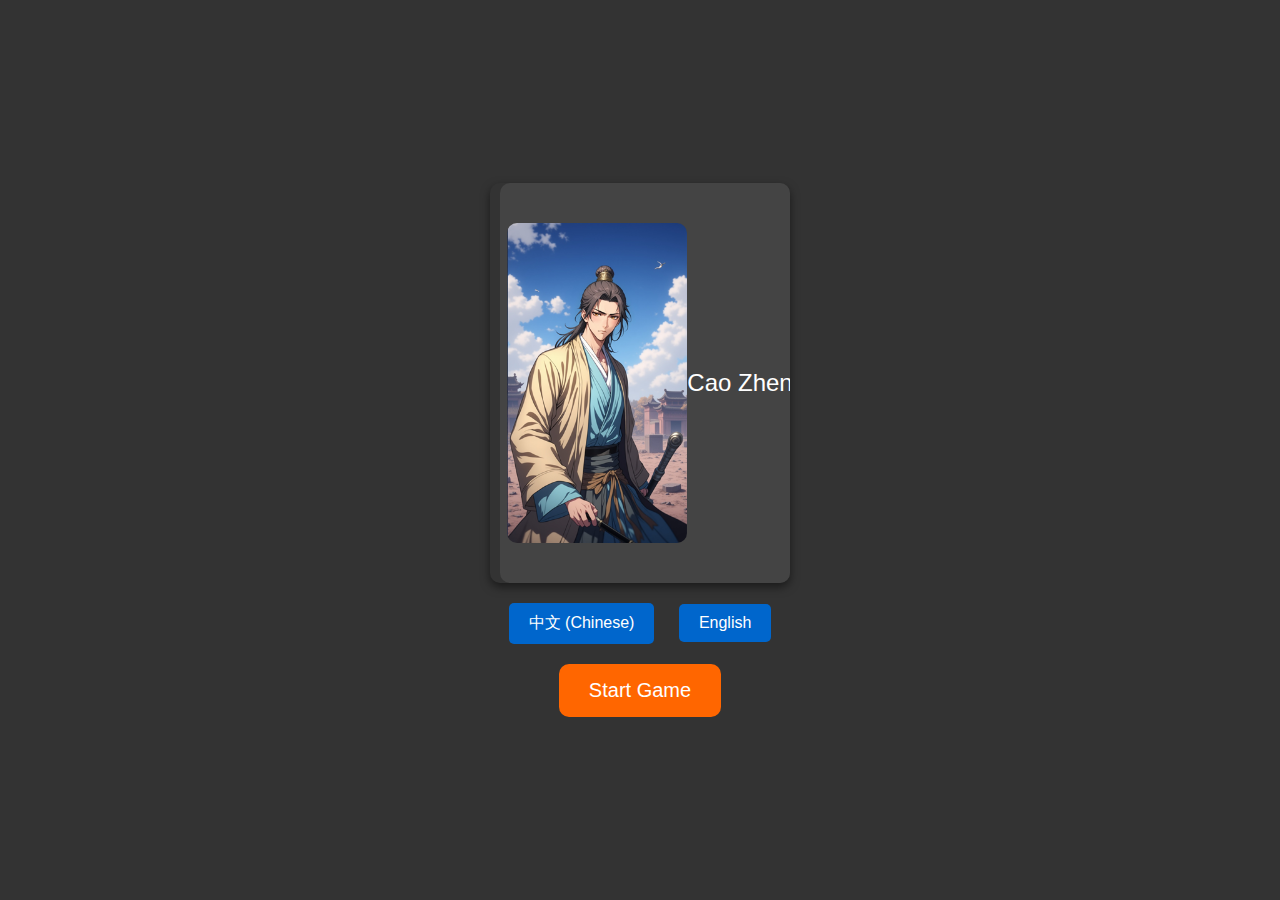
<file: index.html>
<!DOCTYPE html>
<html lang="en">
<head>
    <meta charset="UTF-8">
    <meta name="viewport" content="width=device-width, initial-scale=1.0">
    <title>Embers of the Three Kingdoms | 《三国烽烟》</title>
    <link rel="stylesheet" href="assets/styles/index.css">
    <link rel="manifest" href="/manifest.json">
    <meta name="theme-color" content="#000000">
</head>
<body>

    <!-- Main container for the game start page -->
    <div class="game-start-container">
        
        <!-- Carousel container for hero cards -->
        <div class="carousel-container">
            <div id="heroCarousel" class="carousel">
                <!-- Hero cards will be dynamically inserted here -->
            </div>
        </div>

        <!-- Language selection buttons -->
        <div class="language-selection">
            <button id="chineseBtn" onclick="selectLanguage('zh')">中文 (Chinese)</button>
            <button id="englishBtn" onclick="selectLanguage('en')">English</button>
        </div>

        <!-- Start Game Button -->
        <button id="startGameBtn" onclick="startGame()">Start Game</button>
        
    </div>

    <script src="assets/scripts/index.js?version=1.0"></script>
    <script>
      if ("serviceWorker" in navigator) {
        navigator.serviceWorker.register("/service-worker.js").then((registration) => {
          console.log("Service Worker registered with scope:", registration.scope);
        });
      }
    </script>
</body>
</html>
</file>
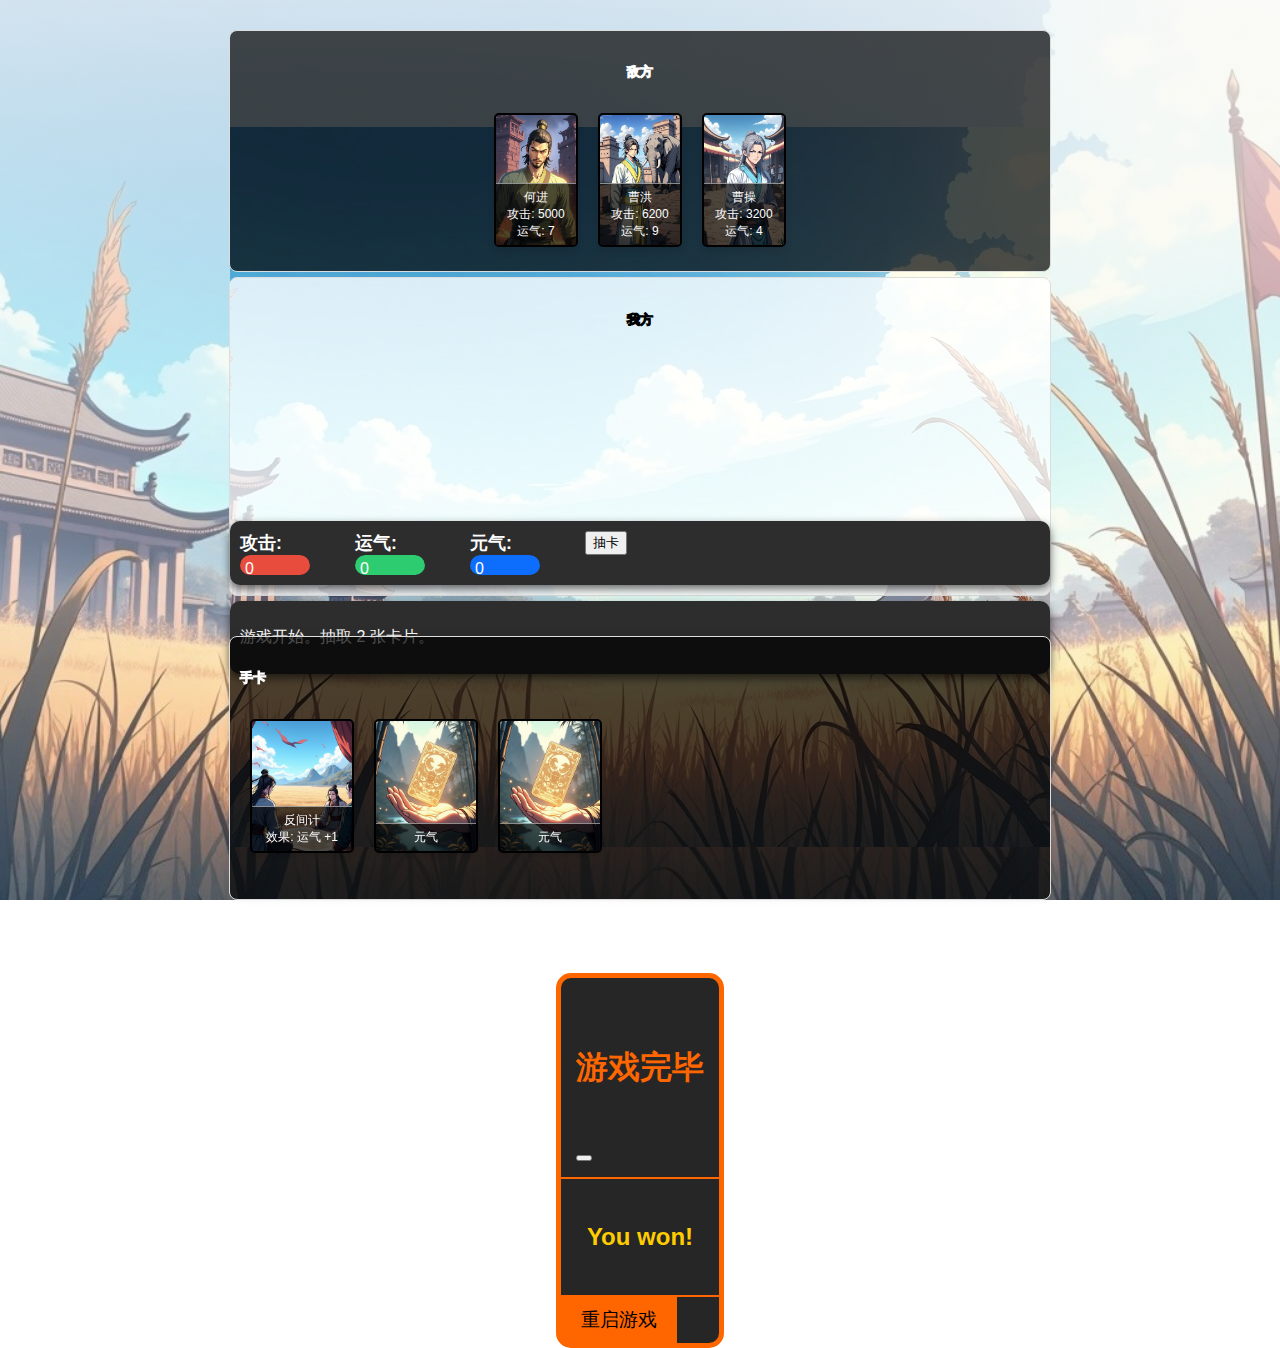
<file: chinese.html>
<!DOCTYPE html>
<html lang="en">
<head>
  <meta charset="UTF-8">
  <meta name="viewport" content="width=device-width, initial-scale=1.0">
  <title>Embers of the Three Kingdoms | 《三国烽烟》</title>
  <link rel="stylesheet" href="assets/styles/style.css?version=1.4.10">
    <script>
        var link = document.createElement('link');
        link.rel = 'stylesheet';
        link.href = 'assets/styles/style.css?version=' + new Date().getTime();
        document.head.appendChild(link);
    </script>
</head>
<body>
  <div id="game-container">
    
    <div id="battle-fly-screen" class="fly-screen-container"></div>

    <div id="enemy-zone" class="card-area">
      <h5 class="outlined-text">敌方</h5>
      <div id="enemy-cards"></div>
    </div>

    <div id="player-zone" class="card-area">
      <h5 class="outlined-text-player">我方</h5>
      <div id="zone-cards"></div>
      <!-- Boost pool display in player zone -->
      <div id="boost-pool-display" class="boost-pool">
        <div id="boost-health" class="boost-item">
          <span class="boost-label">攻击: </span>
          <div class="progress-bar-wrapper">
            <div id="attack-pool" class="progress-bar"></div>
          </div>
        </div>
        <div id="boost-attack" class="boost-item">
          <span class="boost-label">运气: </span>
          <div class="progress-bar-wrapper">
            <div id="health-pool" class="progress-bar"></div>
          </div>
        </div>
        <div id="boost-attack" class="boost-item">
          <span class="boost-label">元气: </span>
          <div class="progress-bar-wrapper">
            <div id="energy-pool" class="progress-bar"></div>
          </div>
        </div>
        <div id="status-actions" class="status-actions">
          <button id="next-turn">抽卡</button>
        </div>
      </div>
      <!-- Energy pool display in player zone -->
      <div id="energy-pool-display" style="display: none;">
        <h3>能源: <span id="energy-pool"></span></h3>
        <div id="energy-cards"></div>
      </div>
    </div>

    <div id="status">
      <p id="log"></p>
    </div>

    <button id="toggle-player-hand" class="btn btn-primary" style="display:none;">Toggle Player Hand</button>
    <!-- Player Hand with toggle button -->
    <div id="player-hand" class="card-area sticky-bottom">
      <h5 class="outlined-text">手卡</h5>
      <div id="hand-cards"></div>
    </div>

  </div>

  <!-- Add Bootstrap CSS and JS -->
  <link href="https://cdn.jsdelivr.net/npm/bootstrap@5.3.0/dist/css/bootstrap.min.css" rel="stylesheet">
  <script src="https://cdn.jsdelivr.net/npm/bootstrap@5.3.0/dist/js/bootstrap.bundle.min.js"></script>

  <!-- End Game Modal -->
  <div class="modal fade" id="endGameModal" tabindex="-1" aria-labelledby="endGameModalLabel" aria-hidden="true" data-bs-backdrop="static" data-bs-keyboard="false">
    <div class="modal-dialog modal-dialog-centered">
      <div class="modal-content" style="border-radius: 15px; background: rgba(0, 0, 0, 0.85); color: #fff; border: 5px solid #ff6600;">
        <div class="modal-header" style="border-bottom: 2px solid #ff6600; padding: 15px;">
          <h5 class="modal-title" id="endGameModalLabel" style="font-size: 2rem; font-weight: bold; color: #ff6600;">游戏完毕</h5>
          <button type="button" class="btn-close" data-bs-dismiss="modal" aria-label="Close" style="color: #ff6600; opacity: 1;"></button>
        </div>
        <div class="modal-body" style="text-align: center; padding: 20px;">
          <p id="endGameMessage" style="font-size: 1.5rem; font-weight: bold; color: #ffcc00;">You won!</p>
          <!-- You can dynamically change this message in your JS -->
        </div>
        <div class="modal-footer" style="border-top: 2px solid #ff6600; justify-content: center;">
          <button type="button" class="btn btn-primary" id="restartGameBtn" style="background-color: #ff6600; border: none; font-size: 1.2rem; padding: 10px 20px;">重启游戏</button>
        </div>
      </div>
    </div>
  </div>

  <script>
      var script = document.createElement('script');
      script.type = 'text/javascript';
      script.src = 'assets/scripts/script.js?lang=zh&version=' + new Date().getTime();
      document.head.appendChild(script);

      // JavaScript to toggle player hand visibility
      document.getElementById('toggle-player-hand').addEventListener('click', function() {
          const playerHand = document.getElementById('player-hand');
          if (playerHand.style.display === 'none') {
              playerHand.style.display = 'flex';
          } else {
              playerHand.style.display = 'none';
          }
      });
  </script>
</body>
</html>
</file>
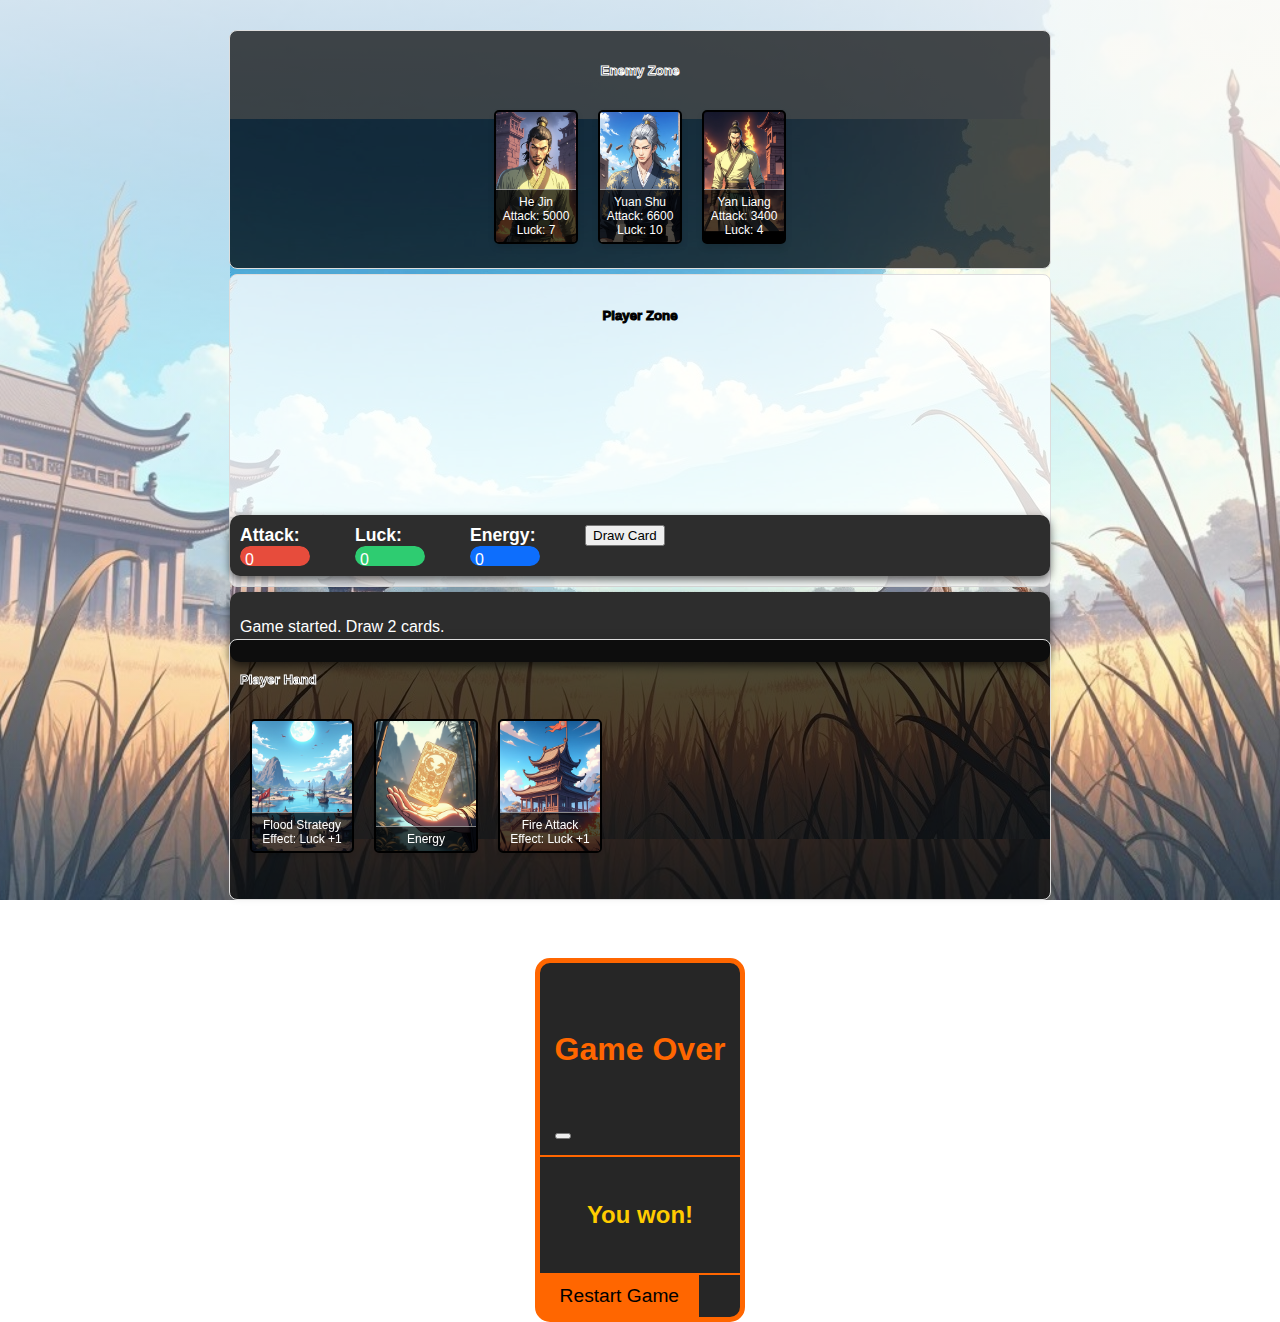
<file: english.html>
<!DOCTYPE html>
<html lang="en">
<head>
  <meta charset="UTF-8">
  <meta name="viewport" content="width=device-width, initial-scale=1.0">
  <title>Embers of the Three Kingdoms | 《三国烽烟》</title>
  <link rel="stylesheet" href="assets/styles/style.css?version=1.4.10">
    <script>
        var link = document.createElement('link');
        link.rel = 'stylesheet';
        link.href = 'assets/styles/style.css?version=' + new Date().getTime();
        document.head.appendChild(link);
    </script>
</head>
<body>
  <div id="game-container">
    
    <div id="battle-fly-screen" class="fly-screen-container"></div>

    <div id="enemy-zone" class="card-area">
      <h5 class="outlined-text">Enemy Zone</h5>
      <div id="enemy-cards"></div>
    </div>

    <div id="player-zone" class="card-area">
      <h5 class="outlined-text-player">Player Zone</h5>
      <div id="zone-cards"></div>
      <!-- Boost pool display in player zone -->
      <div id="boost-pool-display" class="boost-pool">
        <div id="boost-health" class="boost-item">
          <span class="boost-label">Attack: </span>
          <div class="progress-bar-wrapper">
            <div id="attack-pool" class="progress-bar"></div>
          </div>
        </div>
        <div id="boost-attack" class="boost-item">
          <span class="boost-label">Luck: </span>
          <div class="progress-bar-wrapper">
            <div id="health-pool" class="progress-bar"></div>
          </div>
        </div>
        <div id="boost-attack" class="boost-item">
          <span class="boost-label">Energy: </span>
          <div class="progress-bar-wrapper">
            <div id="energy-pool" class="progress-bar"></div>
          </div>
        </div>
        <div id="status-actions" class="status-actions">
          <button id="next-turn">Draw Card</button>
        </div>
      </div>
      <!-- Energy pool display in player zone -->
      <div id="energy-pool-display" style="display: none;">
        <h3>Energy Pool: <span id="energy-pool"></span></h3>
        <div id="energy-cards"></div>
      </div>
    </div>

    <div id="status">
      <p id="log"></p>
    </div>

    <button id="toggle-player-hand" class="btn btn-primary" style="display:none;">Toggle Player Hand</button>
    <!-- Player Hand with toggle button -->
    <div id="player-hand" class="card-area sticky-bottom">
      <h5 class="outlined-text">Player Hand</h5>
      <div id="hand-cards"></div>
    </div>

  </div>

  <!-- Add Bootstrap CSS and JS -->
  <link href="https://cdn.jsdelivr.net/npm/bootstrap@5.3.0/dist/css/bootstrap.min.css" rel="stylesheet">
  <script src="https://cdn.jsdelivr.net/npm/bootstrap@5.3.0/dist/js/bootstrap.bundle.min.js"></script>

  <!-- End Game Modal -->
  <div class="modal fade" id="endGameModal" tabindex="-1" aria-labelledby="endGameModalLabel" aria-hidden="true" data-bs-backdrop="static" data-bs-keyboard="false">
    <div class="modal-dialog modal-dialog-centered">
      <div class="modal-content" style="border-radius: 15px; background: rgba(0, 0, 0, 0.85); color: #fff; border: 5px solid #ff6600;">
        <div class="modal-header" style="border-bottom: 2px solid #ff6600; padding: 15px;">
          <h5 class="modal-title" id="endGameModalLabel" style="font-size: 2rem; font-weight: bold; color: #ff6600;">Game Over</h5>
          <button type="button" class="btn-close" data-bs-dismiss="modal" aria-label="Close" style="color: #ff6600; opacity: 1;"></button>
        </div>
        <div class="modal-body" style="text-align: center; padding: 20px;">
          <p id="endGameMessage" style="font-size: 1.5rem; font-weight: bold; color: #ffcc00;">You won!</p>
          <!-- You can dynamically change this message in your JS -->
        </div>
        <div class="modal-footer" style="border-top: 2px solid #ff6600; justify-content: center;">
          <button type="button" class="btn btn-primary" id="restartGameBtn" style="background-color: #ff6600; border: none; font-size: 1.2rem; padding: 10px 20px;">Restart Game</button>
        </div>
      </div>
    </div>
  </div>

  <script>
      var script = document.createElement('script');
      script.type = 'text/javascript';
      script.src = 'assets/scripts/script.js?lang=en&version=' + new Date().getTime();
      document.head.appendChild(script);

      // JavaScript to toggle player hand visibility
      document.getElementById('toggle-player-hand').addEventListener('click', function() {
          const playerHand = document.getElementById('player-hand');
          if (playerHand.style.display === 'none') {
              playerHand.style.display = 'flex';
          } else {
              playerHand.style.display = 'none';
          }
      });
  </script>
</body>
</html>
</file>
<file: assets/styles/index.css>
/* Basic styles for the game start page */
body {
    font-family: Arial, sans-serif;
    background-color: #333;
    color: #fff;
    display: flex;
    justify-content: center;
    align-items: center;
    height: 100vh;
    margin: 0;
}

.game-start-container {
    text-align: center;
}

.carousel-container {
    position: relative;
    margin-bottom: 20px;
}

.carousel {
    display: flex;
    overflow: hidden;
    width: 300px;
    height: 400px;
    margin: 0 auto;
    border-radius: 10px;
    box-shadow: 0 4px 10px rgba(0, 0, 0, 0.5);
}

.hero-card {
    flex: 0 0 100%;
    display: flex;
    justify-content: center;
    align-items: center;
    height: 100%;
    background-color: #444;
    border-radius: 10px;
    margin: 0 10px;
    color: #fff;
    font-size: 24px;
    text-align: center;
    transition: transform 0.5s ease-in-out;
}

.hero-card img {
    max-width: 100%;
    max-height: 80%;
    border-radius: 10px;
}

.language-selection {
    margin: 20px 0;
}

.language-selection button {
    background-color: #0066cc;
    color: white;
    border: none;
    padding: 10px 20px;
    margin: 0 10px;
    font-size: 16px;
    cursor: pointer;
    border-radius: 5px;
}

.language-selection button:hover {
    background-color: #0055bb;
}

#startGameBtn {
    background-color: #ff6600;
    color: white;
    font-size: 20px;
    padding: 15px 30px;
    border: none;
    border-radius: 10px;
    cursor: pointer;
}

#startGameBtn:hover {
    background-color: #e65c00;
}
</file>
<file: assets/styles/style.css>
/* styles.css */
body {
  font-family: Arial, sans-serif;
  background-color: #f4f4f9;
  margin: 0;
  padding: 0;
  display: flex;
  justify-content: center;
  align-items: center;
  flex-direction: column;
  min-height: 100vh;
  /* Background settings */
  background: linear-gradient(to bottom, rgba(248, 249, 250, 0.8), rgba(248, 249, 250, 0)), 
              url('/assets/images/background-001.jpg') no-repeat center center;
  background-size: cover; /* Ensures the image covers the whole page */
  background-attachment: fixed; /* Makes the background stay in place during scrolling */
}

#game-container {
  padding: 10px;
  background: url('/assets/images/background-001.jpg') no-repeat center center;
  margin: 20px auto;
  max-width: 1200px;
  width: 100%;
  display: flex;
  flex-direction: column;
  align-items: center;
}

/* Sticky player hand */
#player-hand {
  position: sticky;
  bottom: 0;
  z-index: 10;
  background-color: rgba(0, 0, 0, 0.7);
  padding-bottom: 10px;
  box-shadow: 0 -2px 8px rgba(0, 0, 0, 0.1);
}

#zone-cards{
  min-height: 170px;
  max-height: 170px;
  overflow: hidden;
}

#toggle-player-hand {
  margin-bottom: 10px;
}

/* Player and enemy zones */
.card-area {
  margin-bottom: 5px;
  padding: 10px;
  border: 1px solid #ddd;
  border-radius: 8px;
  background-color: rgba(0, 0, 0, 0.7);
  width: 100%;
}

.card-area h2 {
  margin-bottom: 15px;
  text-align: center;
}

/* Card styles */
#enemy-cards .game-card {
  display: inline-block;
  width: 80px;
  height: 130px;
  margin: 10px;
  position: relative;
  background-size: cover;
  background-position: center;
  border: 2px solid #000;
  border-radius: 5px;
  cursor: pointer;
  overflow: hidden;
  box-shadow: 0 4px 6px rgba(0, 0, 0, 0.1);
}

#enemy-cards .game-card:hover {
  box-shadow: 0 6px 8px rgba(0, 0, 0, 0.2);
  transform: scale(1.05);
  transition: 0.2s ease;
}

#hand-cards .game-card {
  display: inline-block;
  width: 100px;
  height: 130px;
  margin: 10px;
  position: relative;
  background-size: cover;
  background-position: center;
  border: 2px solid #000;
  border-radius: 5px;
  cursor: pointer;
  overflow: hidden;
  box-shadow: 0 4px 6px rgba(0, 0, 0, 0.1);
}

#hand-cards .game-card:hover {
  box-shadow: 0 6px 8px rgba(0, 0, 0, 0.2);
  transform: scale(1.05);
  transition: 0.2s ease;
}

#zone-cards .game-card {
  display: inline-block;
  width: 100px;
  height: 130px;
  margin: 10px;
  position: relative;
  background-size: cover;
  background-position: center;
  border: 2px solid #000;
  border-radius: 5px;
  cursor: pointer;
  overflow: hidden;
  box-shadow: 0 4px 6px rgba(0, 0, 0, 0.1);
}

#zone-cards .game-card:hover {
  box-shadow: 0 6px 8px rgba(0, 0, 0, 0.2);
  transform: scale(1.05);
  transition: 0.2s ease;
}

/* Card details overlay */
.card-details {
  position: absolute;
  bottom: 0;
  left: 0;
  right: 0;
  background-color: rgba(0, 0, 0, 0.7);
  color: #fff;
  font-size: 12px;
  text-align: center;
  padding: 5px;
  border-top: 1px solid rgba(255, 255, 255, 0.5);
}

/* Specific styling for the game zones */
#player-zone, #enemy-zone {
  display: flex;
  flex-direction: column;
  align-items: center;
  width: 100%;
}

#player-zone {
  position: relative;
  background-color: rgba(255, 255, 255, 0.8); 
}

#energy-cards, #boost-pool-display {
  display: flex;
  position: relative;
}

#status {
  background-color: #2d2d2d;
  color: #fff;
  border-radius: 10px;
  padding: 10px;
  box-shadow: 0 4px 10px rgba(0, 0, 0, 0.6);
  width: 100%;
}

/* Boost pool display style */
.boost-pool {
  background-color: #2d2d2d;
  color: #fff;
  border-radius: 10px;
  padding: 10px;
  box-shadow: 0 4px 10px rgba(0, 0, 0, 0.6);
  width: 100%;
}

.boost-pool h3 {
  font-size: 1.4rem;
  text-align: center;
  color: #f2b600; /* Strategy Boost color */
  font-weight: bold;
}

.outlined-text {
    font-weight: bold;
    color: black; /* Set the text color to black */
    -webkit-text-stroke: 1px white; /* For webkit-based browsers (Chrome, Safari) */
    text-stroke: 1px white; /* For other browsers */
}

.outlined-text-player {
    font-weight: bold;
    color: black; /* Set the text color to black */
    -webkit-text-stroke: 1px black; /* For webkit-based browsers (Chrome, Safari) */
    text-stroke: 1px black; /* For other browsers */
}

/* Each individual boost item */
.boost-item {
  width: 100px;
  justify-content: space-between;
  align-items: center;
  margin-right: 15px;
}

.boost-label {
  font-size: 1.1rem;
  font-weight: bold;
  margin-right: 10px;
}

/* Progress bar wrapper */
.progress-bar-wrapper {
  width: 70%;
  height: 20px;
  background-color: #444;
  border-radius: 10px;
  overflow: hidden;
  box-shadow: inset 0 0 5px rgba(0, 0, 0, 0.5);
}

/* Progress bar style */
.progress-bar {
  height: 100%;
  border-radius: 10px;
  transition: width 0.3s ease-in-out;
  padding: 5px;
}

#attack-pool {
  background-color: #e74c3c; /* Red for attack */
}

#health-pool {
  background-color: #2ecc71; /* Green for health */
}

#energy-pool {
  background-color: #0d6efd; /* Red for attack */
}

/* Hover effect for progress bar (interactive game-like feel) */
.progress-bar-wrapper:hover {
  box-shadow: inset 0 0 10px rgba(0, 0, 0, 0.8), 0 0 15px rgba(255, 255, 255, 0.3);
  cursor: pointer;
}

@media (max-width: 768px) {
  .boost-pool {
    padding: 10px;
    width: 100%;
  }

  .boost-item {
    flex-direction: column;
    align-items: flex-start;
  }

  .progress-bar-wrapper {
    width: 100%;
  }
}

.energy-card {
  width: 50px;
  height: 70px;
}

/* Mobile and desktop friendly view */
#hand-cards {
  display: flex;
  overflow-x: auto;  /* Enables horizontal scrolling when needed */
  overflow-y: hidden; /* Prevents vertical scrolling */
  min-height: 170px;   /* Fixes the minimum height */
  max-height: 170px;   /* Fixes the minimum height */
  padding-bottom: 10px; /* Some space for visual comfort when scrolling */
}

@media (max-width: 768px) {
  #hand-cards {
    gap: 10px; /* Adds space between the cards */
  }

  /* Optional: Add a scroll bar thumb color for mobile view */
  #hand-cards::-webkit-scrollbar {
    height: 8px;
  }

  #hand-cards::-webkit-scrollbar-thumb {
    background-color: #888;
    border-radius: 10px;
  }

  #hand-cards::-webkit-scrollbar-thumb:hover {
    background-color: #555;
  }
}

@media (min-width: 768px) {
  #game-container {
    max-width: 800px;
  }
}

/* Keyframes for flying animation with a pause in the middle */
@keyframes fly-across {
  0% {
    left: -100%;
    opacity: 0;
  }
  10% {
    left: 10%;
    opacity: 1;
  }
  50% {
    left: 10%;
    opacity: 1; /* Pause for 2 seconds at 50% */
  }
  100% {
    left: 10%;
    opacity: 0;
  }
}

/* Adjust fly-screen-item for slower speed */
.fly-screen-item {
  position: absolute;
  display: flex;
  align-items: center;
  gap: 5px;
  animation: fly-across 10s ease-in-out; /* Total duration is 10 seconds, with 2 seconds for pause */
  white-space: nowrap;
  font-size: 18px;
  font-weight: bold;
  color: #fff;
  text-shadow: 2px 2px 4px rgba(0, 0, 0, 0.7);
  padding: 5px 10px;
  border-radius: 10px;
  background: linear-gradient(45deg, #ff4500, #ffae42, #ffd700); /* Fire gradient */
  border: 3px solid rgba(255, 69, 0, 0.7); /* Fire border color */
  box-shadow: 0 0 10px 5px rgba(255, 69, 0, 0.8); /* Fire glow */
  overflow: hidden;
  z-index: 3;
}

/* Flickering fire animation for the background */
.fly-screen-item::before {
  content: '';
  position: absolute;
  top: -10%;
  left: -10%;
  width: 120%;
  height: 120%;
  background: radial-gradient(circle, rgba(255, 165, 0, 0.7), rgba(255, 69, 0, 0.1));
  filter: blur(15px);
  z-index: -1;
  animation: flicker 0.1s infinite alternate;
}

/* Keyframes for flickering fire effect */
@keyframes flicker {
  0% {
    opacity: 0.9;
  }
  100% {
    opacity: 1;
  }
}

/* Avatar styles with fire effect */
.fly-avatar {
  width: 50px;
  height: 50px;
  border-radius: 50%;
  background-size: cover;
  background-position: center;
  box-shadow: 0 0 15px 5px rgba(255, 69, 0, 0.8); /* Fire glow around avatars */
  border: 2px solid rgba(255, 165, 0, 0.7);
}
</file>
